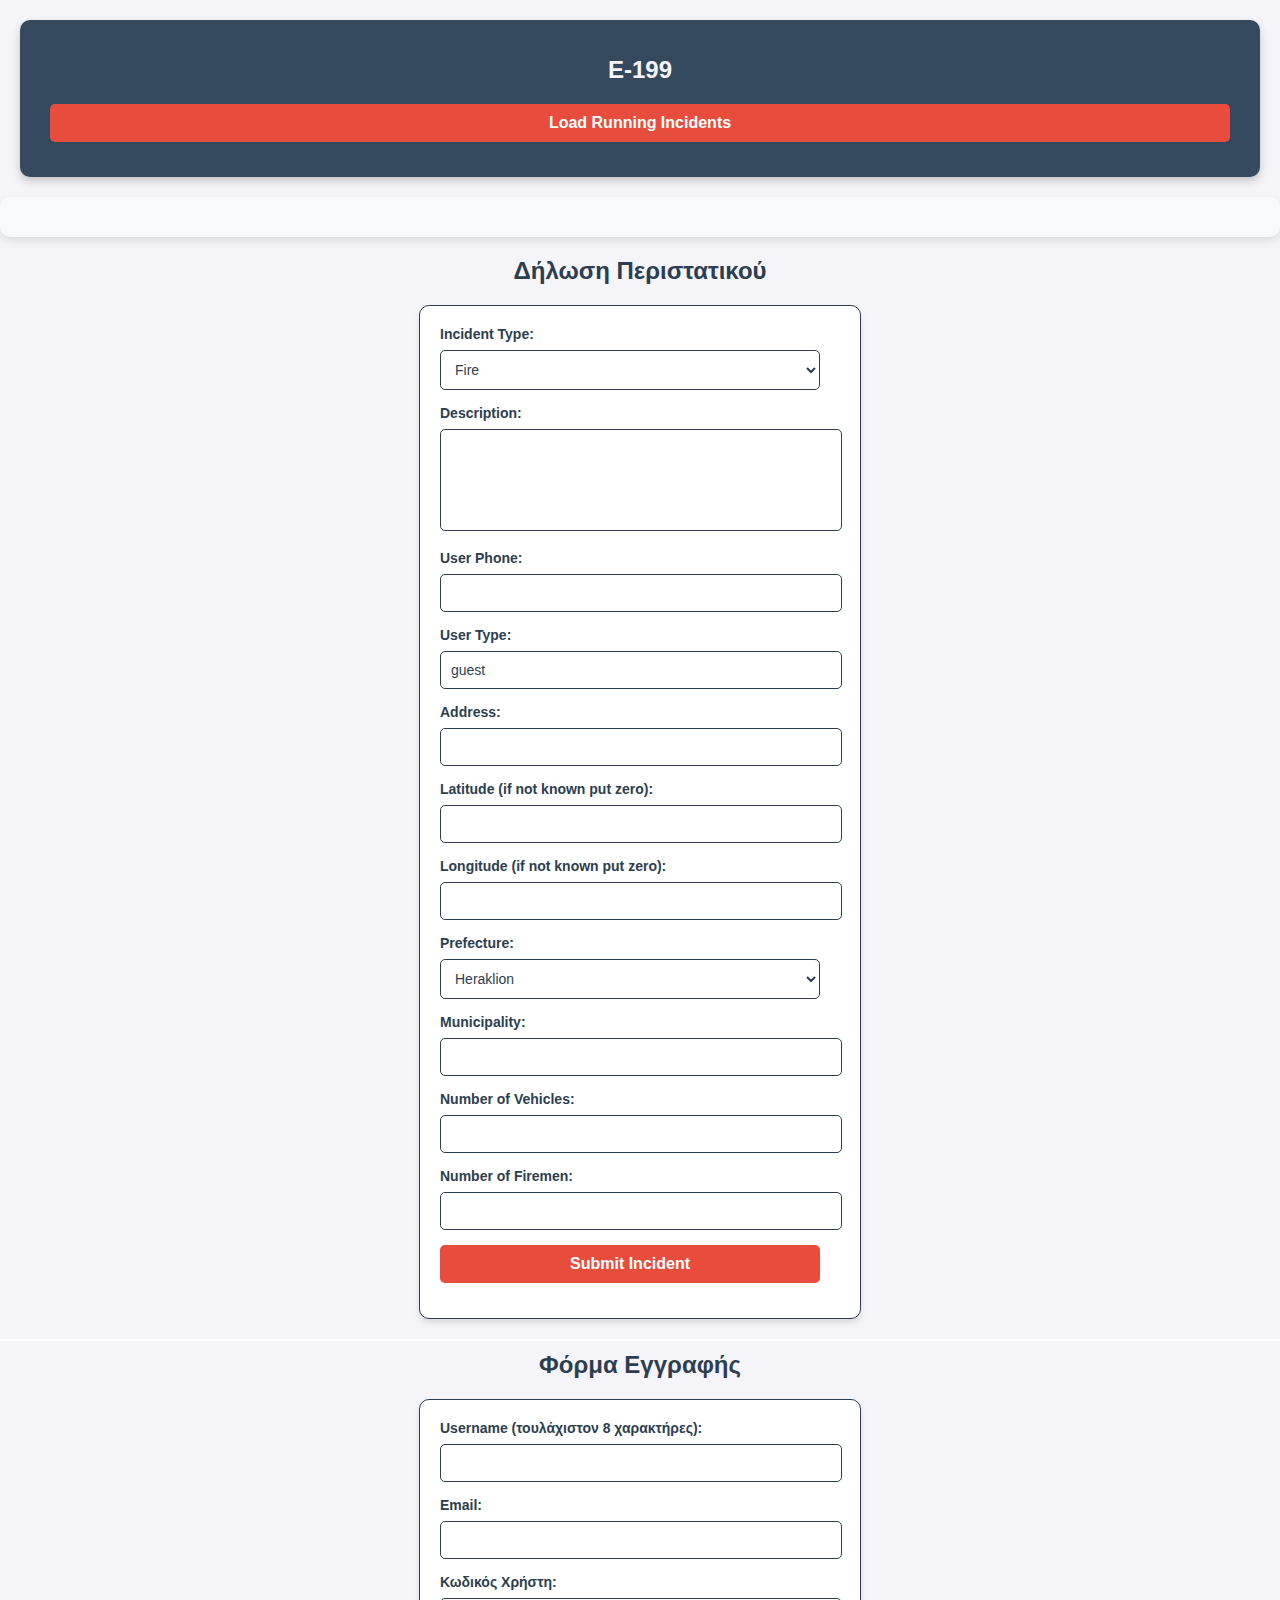
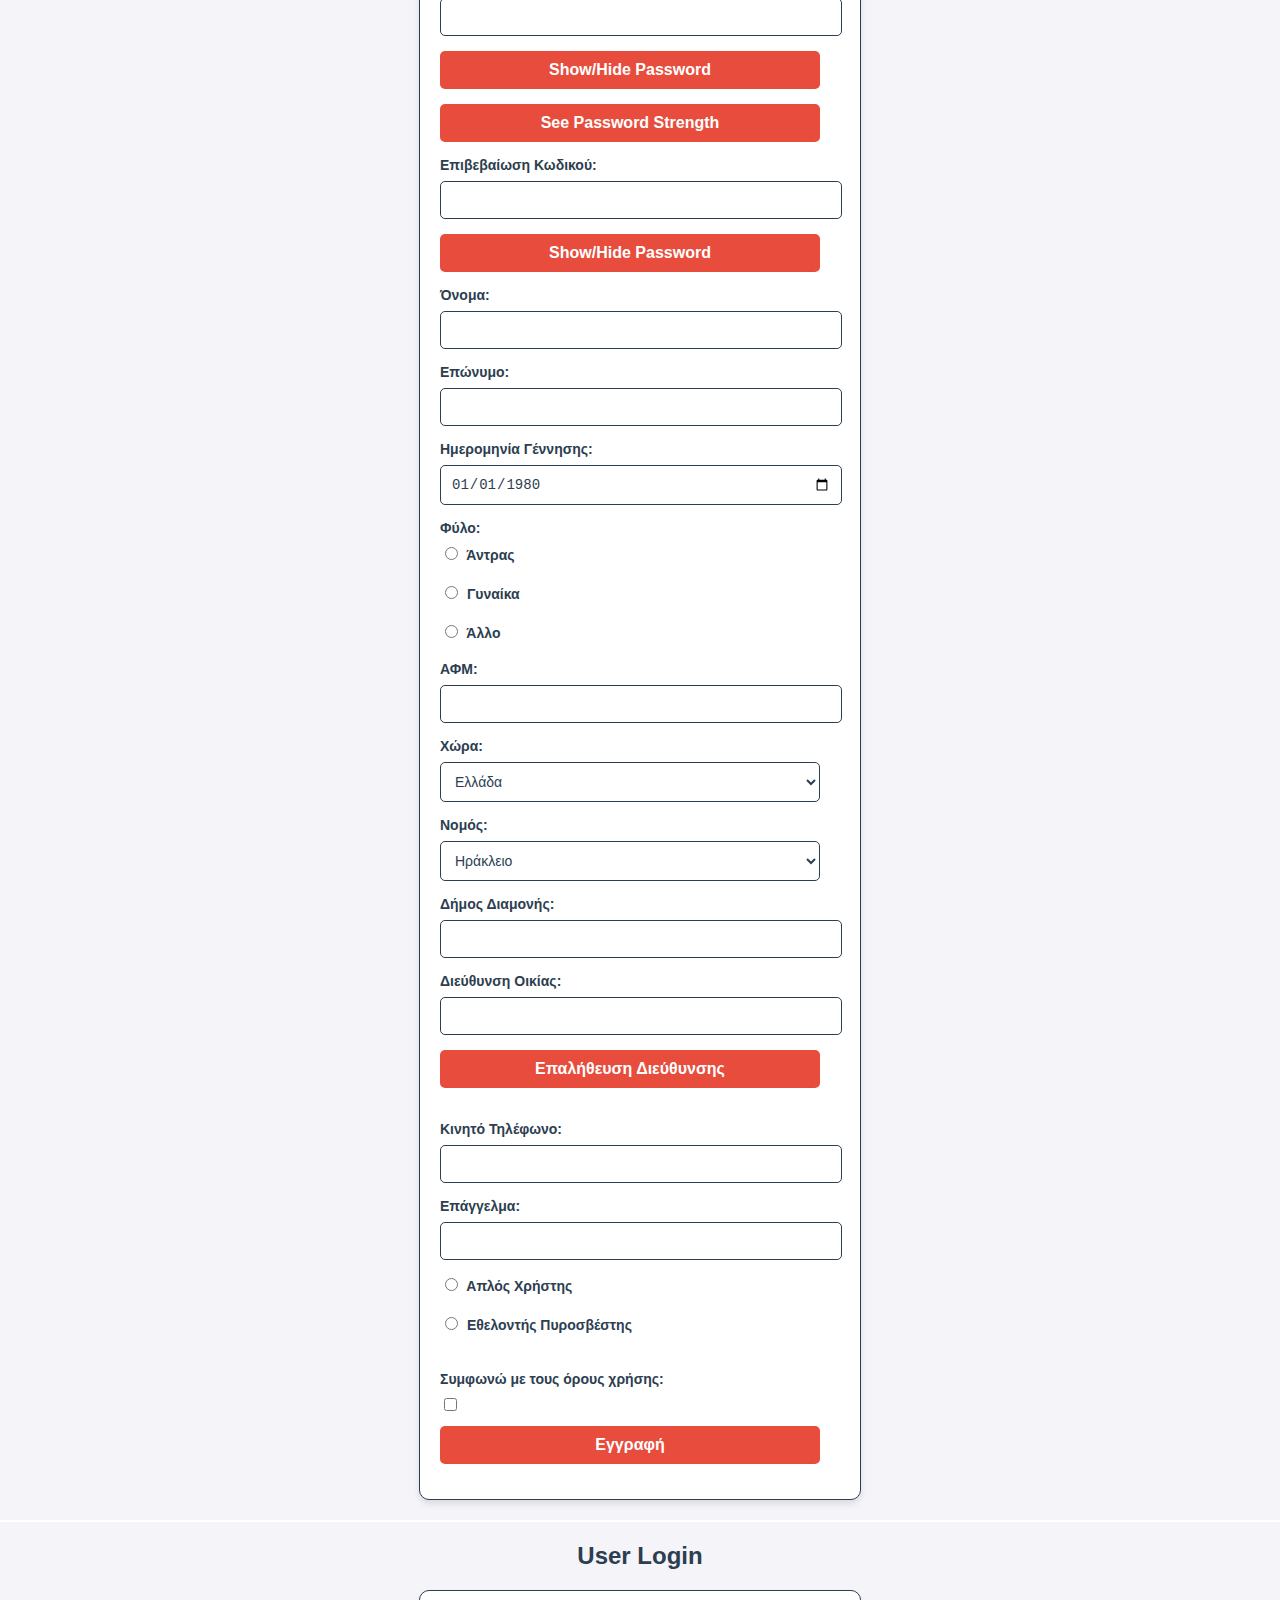
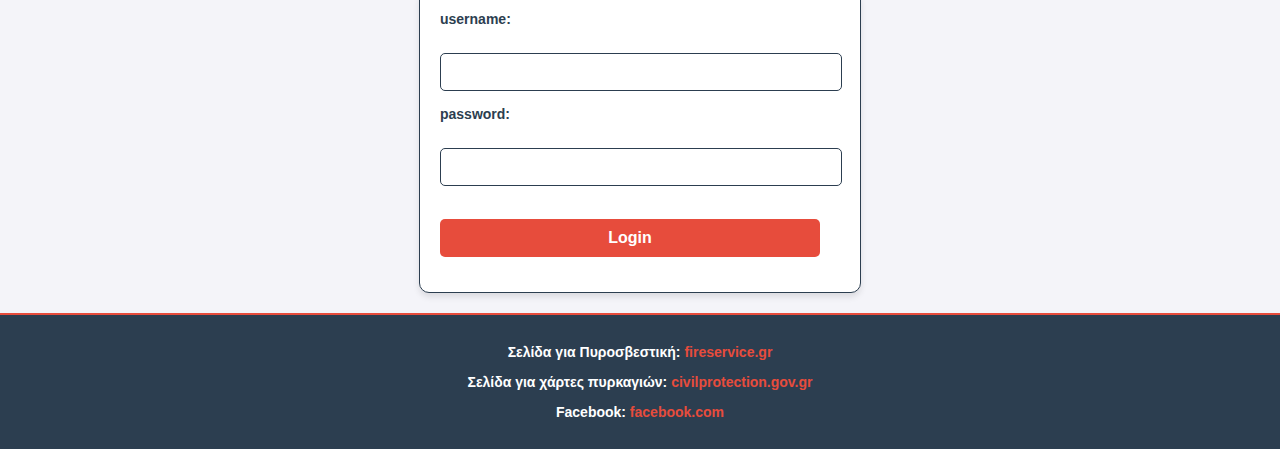
<file: ServletWithDatabaseConnection2024_2025_Maven-1.0-SNAPSHOT/index.html>
<!DOCTYPE html>
<html lang="el">
<head>
    <meta charset="UTF-8">
    <meta name="viewport" content="width=device-width, initial-scale=1.0">
    <title>Εγγραφή Χρήστη</title>
    <link rel="stylesheet" href="css/index.css">
</head>
<body>
    <div class="dashboard-container">
        <h1>E-199</h1>
        <div class="button-container">
            <button onclick="loadIncidentsGuest()">Load Running Incidents</button>
        </div>
    </div>
    
    <div class="content-container">
        <div id="guestContent"></div>
   </div>
    
    <h2> Δήλωση Περιστατικού </h2>
    <form id="incidentForm" name="incidentForm" onsubmit="submitIncident(); return false;">
        <label for="incident_type">Incident Type:</label>
        <select id="incident_type" name="incident_type" >
            <option value="fire">Fire</option>
            <option value="accident">Accident</option>
        </select><br>

        <label for="description">Description:</label>
        <textarea id="description" name="description" required></textarea><br>

        <label for="user_phone">User Phone:</label>
        <input id="user_phone" type="text" name="user_phone" pattern="\d{10,14}" required><br>

        <label for="user_type">User Type:</label>
        <input type="text" id="user_type" name="user_type" value="guest" readonly><br>

        <label for="new_address">Address:</label>
        <input id="new_address" type="text" name="new_address" required><br>

        <label for="lat">Latitude (if not known put zero):</label>
        <input id="lat" type="text" name="lat" required><br>

        <label for="lon">Longitude (if not known put zero):</label>
        <input id="lon" type="text" name="lon" required><br>

        <label for="new_prefecture">Prefecture:</label>
        <select id="new_prefecture" name="new_prefecture">
            <option value="heraklion">Heraklion</option>
            <option value="chania">Chania</option>
            <option value="rethymno">Rethymno</option>
            <option value="lasithi">Lasithi</option>
        </select><br>

        <label for="new_municipality">Municipality:</label>
        <input id="new_municipality" type="text" name="new_municipality" required><br>

        <label for="vehicles">Number of Vehicles:</label>
        <input id="vehicles" type="number" name="vehicles" required><br>

        <label for="firemen">Number of Firemen:</label>
        <input id="firemen" type="number" name="firemen" required><br>

        <button type="submit" class="button">Submit Incident</button>
    </form>
    <hr>
    <div id="response"></div>

    <h2>Φόρμα Εγγραφής</h2>
    <form id="registerForm" name="registerForm" onsubmit="handleFormSubmission(); return false;" novalidate>
        <label for="username">Username (τουλάχιστον 8 χαρακτήρες):</label>
        <input type="text" id="username" name="username" pattern="[A-Za-z][A-Za-z0-9_]{7,}" required><br>

        <label for="email">Email:</label>
        <input type="email" id="email" name="email" required><br>

        <!--PASSWORD VISIBILITY AND STRENGTH-->
        <label for="password">Κωδικός Χρήστη:</label>
        <input type="password" id="password" name="password" pattern="(?=.*\d)(?=.*[A-Z])(?=.*[@$!%*?&])[A-Za-z\d@$!%*?&]{8,18}" required>
        <button type="button" onclick="togglePasswordVisibility()">Show/Hide Password</button>
        <button type="button" onclick="checkPasswordStrength()">See Password Strength</button><br>
        

        <label for="confirm-password">Επιβεβαίωση Κωδικού:</label>
        <input type="password" id="confirm-password" name="confirm_password" required>
        <button type="button" onclick="togglePasswordVisibility()">Show/Hide Password</button><br>
        
        <div id="password-strength"></div>
        <div id="password-error"></div>
        

        <label for="firstname">Όνομα:</label>
        <input type="text" id="firstname" name="firstname" minlength="3" maxlength="30" required><br>

        <label for="lastname">Επώνυμο:</label>
        <input type="text" id="lastname" name="lastname" minlength="3" maxlength="30" required><br>

        <label for="birthdate">Ημερομηνία Γέννησης:</label>
        <input type="date" id="birthdate" name="birthdate" min="1920-01-01" max="2011-12-31" value="1980-01-01" required><br>

        <label>Φύλο:</label>
        <label for="male">
            <input type="radio" id="male" name="gender" value="male" title="Select if you are male" required> Άντρας
        </label>
        <label for="female">
            <input type="radio" id="female" name="gender" value="female" title="Select if you are female"> Γυναίκα
        </label>
        <label for="other">
            <input type="radio" id="other" name="gender" value="other" title="Select if you prefer other"> Άλλο
        </label>
        
        <label for="afm">ΑΦΜ:</label>
        <input type="text" id="afm" name="afm" pattern="\d{10}" required><br>

        <label for="country">Χώρα:</label>
        <select id="country" name="country">
            <option value="greece" selected>Ελλάδα</option>
            <option value="usa">Ηνωμένες Πολιτείες</option>
            <option value="uk">Ηνωμένο Βασίλειο</option>
            <option value="germany">Γερμανία</option>
            <option value="france">Γαλλία</option>
        </select><br>

        <label for="prefecture">Νομός:</label>
        <select id="prefecture" name="prefecture">
            <option value="heraklion">Ηράκλειο</option>
            <option value="chania">Χανιά</option>
            <option value="rethymno">Ρέθυμνο</option>
            <option value="lasithi">Λασίθι</option>
        </select><br>

        <label for="municipality">Δήμος Διαμονής:</label>
        <input type="text" id="municipality" name="municipality" minlength="3" maxlength="30" required><br>

        <label for="address">Διεύθυνση Οικίας:</label>
        <input type="text" id="address" name="address" minlength="10" maxlength="150" required><br>
        <!--ADDRESS VERIFICATION-->
        <button type="button" onclick="verifyAddress()">Επαλήθευση Διεύθυνσης</button>
        <div id="address-error"></div><br>

        <!-- OSM -->
        <div id="Map" style="height:300px; width:380px; display:none;"></div>
        <script src="https://www.openlayers.org/api/OpenLayers.js"></script>

        <label for="telephone">Κινητό Τηλέφωνο:</label>
        <input type="text" id="telephone" name="telephone" pattern="\d{10,14}" required><br>

        <label for="job">Επάγγελμα:</label>
        <input type="text" id="job" name="job" minlength="3" maxlength="30" required><br>

        <!-- Radio Button for Simple User -->
        <label for="simple_user">
            <input type="radio" id="simple_user" name="type" value="simple_user" required onclick="toggleVolunteerFields(false)"> Απλός Χρήστης
        </label>

        <!-- Radio Button for Volunteer Firefighter -->
        <label for="volunteer_firefighter">
            <input type="radio" id="volunteer_firefighter" name="type" value="volunteer_firefighter" required onclick="toggleVolunteerFields(true)"> Εθελοντής Πυροσβέστης
        </label>
        <br>

        <!-- Volunteer-Specific Fields -->
        <div id="volunteer-fields" style="display: none;">
            <label for="volunteer_type">Κατηγορία:</label>
            <select id="volunteer_type" name="volunteer_type">
                <option value="simple">Μάχιμοι Εθελοντές πυροσβέστες</option>
                <option value="driver">Οδηγοί-Χειριστές Πυροσβεστικών οχημάτων</option>
            </select><br>

            <label for="height">Ύψος (cm):</label>
            <input type="number" id="height" name="height" min="145" max="220" required><br>

            <label for="weight">Βάρος (kg):</label>
            <input type="number" id="weight" name="weight" min="40" max="160" required><br>
        </div>



        <label id="terms-label" for="terms">Συμφωνώ με τους όρους χρήσης:</label>
        <input type="checkbox" id="terms" name="terms" required><br>

        <button type="submit">Εγγραφή</button>
    </form>
    
    <hr>
    
    <h2>User Login</h2>
        <form id="loginForm" name="loginForm" onsubmit='loginPOST();return false;'>
            <label for="username">username:</label><br>
            <input type="text"  id="username_log" name="username" required><br>
            <label for="password">password:</label><br>
            <input type="password"  name="password" id="password_log" required><br><br>
            
            <button type="submit">Login</button>
        </form>

    <div id="json-output"></div>
    <script src="https://openlayers.org/api/OpenLayers.js"></script>
    <script src="js/script.js" defer></script>

    
    <footer class="footer-simple">
        <p><strong>Σελίδα για Πυροσβεστική:</strong> <a href="https://www.fireservice.gr/" target="_blank">fireservice.gr</a></p>
        <p><strong>Σελίδα για χάρτες πυρκαγιών:</strong> <a href="https://civilprotection.gov.gr/arxeio-imerision-xartwn" target="_blank">civilprotection.gov.gr</a></p>
        <p><strong>Facebook:</strong><a href="https://www.facebook.com/fireservice.gr/?locale=el_GR" target="_blank"> facebook.com</a> </p>
    </footer>
    
</body>

</html>
</file>
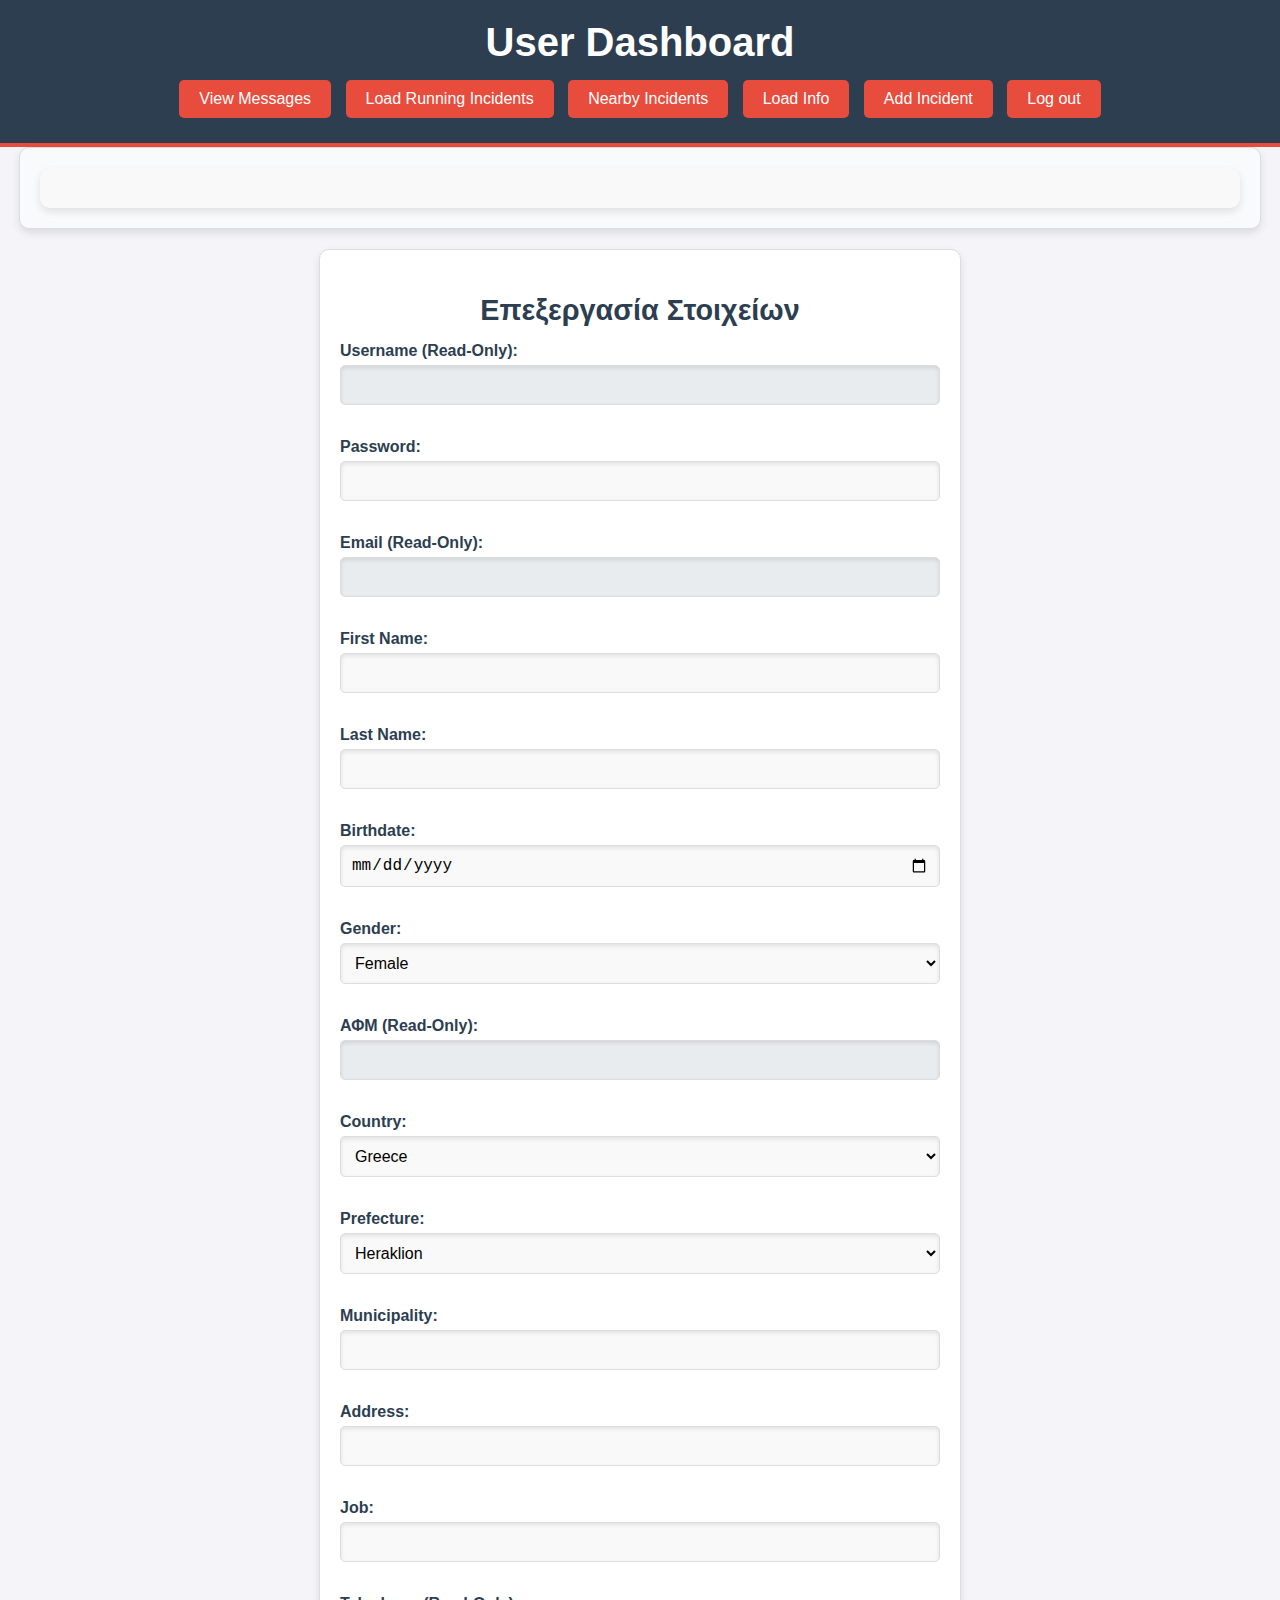
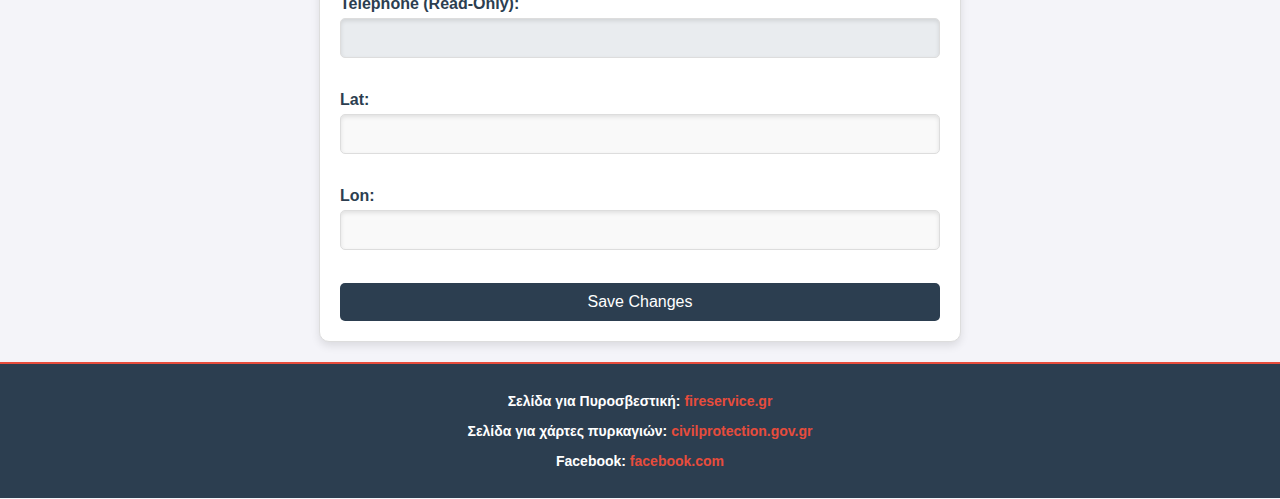
<file: ServletWithDatabaseConnection2024_2025_Maven-1.0-SNAPSHOT/user.html>
<!DOCTYPE html>
<html lang="el">
<head>
    <meta charset="UTF-8">
    <meta name="viewport" content="width=device-width, initial-scale=1.0">
    <title>User page</title>
    <link rel="stylesheet" href="css/admin.css">
    <script src="https://code.jquery.com/jquery-3.6.0.min.js"></script>
    <script src="https://www.openlayers.org/api/OpenLayers.js"></script>
    <script src="js/script.js" defer></script>
</head>
<body>
    <div class="dashboard-container">
        <h1>User Dashboard</h1>
        <div class="button-container">
            <button onclick="viewUserMessages()">View Messages</button>
            <button onclick="loadIncidentsUser()">Load Running Incidents</button>
            <button onclick="showNearbyIncidents()">Nearby Incidents</button>
            <button onclick="loadUser()">Load Info</button>
            <button onclick="showAddIncidentForm()">Add Incident</button>
            <button onclick="logout()">Log out</button>
        </div>
    </div>
    
    <div id="incidentFormContainer" style="display: none;">
        <h2>Add New Incident</h2>
        <form id="incidentForm" name="incidentForm" onsubmit="submitIncident(); return false;">
            <label for="incident_type">Incident Type:</label>
            <select id="incident_type" name="incident_type">
                <option value="fire">Fire</option>
                <option value="accident">Accident</option>
            </select><br>

            <label for="description">Description:</label>
            <textarea id="description" name="description" required></textarea><br>

            <label for="user_phone">User Phone:</label>
            <input id="user_phone" type="text" name="user_phone" pattern="\d{10,14}" required><br>

            <label for="user_type">User Type:</label>
            <input type="text" id="user_type" name="user_type" value="user" readonly><br>

            <label for="new_address">Address:</label>
            <input id="new_address" type="text" name="new_address" required><br>

            <label for="lat">Latitude (if not known put zero):</label>
            <input id="lat" type="text" name="lat" required><br>

            <label for="lon">Longitude (if not known put zero):</label>
            <input id="lon" type="text" name="lon" required><br>

            <label for="new_prefecture">Prefecture:</label>
            <select id="new_prefecture" name="new_prefecture">
                <option value="heraklion">Heraklion</option>
                <option value="chania">Chania</option>
                <option value="rethymno">Rethymno</option>
                <option value="lasithi">Lasithi</option>
            </select><br>

            <label for="new_municipality">Municipality:</label>
            <input id="new_municipality" type="text" name="new_municipality" required><br>

            <label for="vehicles">Number of Vehicles:</label>
            <input id="vehicles" type="number" name="vehicles" required><br>

            <label for="firemen">Number of Firemen:</label>
            <input id="firemen" type="number" name="firemen" required><br>

            <button type="submit" class="button">Submit Incident</button>
        </form>
    </div>

    
   <div class="content-container">
        <div id="nearbyIncidentContent">
            <div id="Map" style="height: 300px; width: 380px; display: none;"></div>
        </div>
        <div id="userContent"></div>
        <p id="placeholder" style="display: none;">Messages will appear here.</p>
   </div> 
    
   <div id="userMessageFormContainer" style="display: none;">
        <h3>Send a Message for Selected Incident</h3>
        <form id="userMessageForm" onsubmit="sendUserMessage(); return false;">
            <label for="message_incident_id">Incident ID:</label>
            <input type="text" id="message_incident_id" name="message_incident_id" readonly><br>

            <label for="user_message">Message:</label><br>
            <textarea id="user_message" name="user_message" rows="4" cols="50" required></textarea><br>

            <label for="recipient">Recipient:</label><br>
            <select id="recipient" name="recipient" >
                <option value="public">Public</option>
                <option value="admin">Admin</option>
            </select><br><br>

            <button type="submit">Send Message</button>
        </form>
    </div> 
    
    <!-- User Info Form -->
    <div class="form-container">
        <h2>Επεξεργασία Στοιχείων</h2>
        <form id="userForm" onsubmit="updateUserInfo(); return false;">
            <label for="username">Username (Read-Only):</label>
            <input type="text" id="username" name="username" readonly><br>

            <label for="password">Password:</label>
            <input type="password" id="password" name="password"><br>

            <label for="email">Email (Read-Only):</label>
            <input type="email" id="email" name="email" readonly><br>

            <label for="firstname">First Name:</label>
            <input type="text" id="firstname" name="firstname"><br>

            <label for="lastname">Last Name:</label>
            <input type="text" id="lastname" name="lastname"><br>

            <label for="birthdate">Birthdate:</label>
            <input type="date" id="birthdate" name="birthdate"><br>

            <label for="gender">Gender:</label>
            <select id="gender" name="gender">
                <option value="female">Female</option>
                <option value="male">Male</option>
                <option value="other">Other</option>
            </select><br>


            <label for="afm">ΑΦΜ (Read-Only):</label>
            <input type="text" id="afm" name="afm" readonly><br>

            <label for="country">Country:</label>
            <select id="country" name="country">
                <option value="greece">Greece</option>
                <option value="usa">USA</option>
                <option value="uk">UK</option>
                <option value="germany">Germany</option>
                <option value="france">France</option>
            </select><br>

            <label for="prefecture">Prefecture:</label>
            <select id="prefecture" name="prefecture">
                <option value="heraklion">Heraklion</option>
                <option value="chania">Chania</option>
                <option value="rethymno">Rethymno</option>
                <option value="lasithi">Lasithi</option>
            </select><br>

            <label for="municipality">Municipality:</label>
            <input type="text" id="municipality" name="municipality"><br>

            <label for="address">Address:</label>
            <input type="text" id="address" name="address"><br>

            <label for="job">Job:</label>
            <input type="text" id="job" name="job"><br>

            <label for="telephone">Telephone (Read-Only):</label>
            <input type="text" id="telephone" name="telephone" readonly><br>

            <label for="user_lat">Lat:</label>
            <input type="text" id="user_lat" name="lat"><br>

            <label for="user_lon">Lon:</label>
            <input type="text" id="user_lon" name="lon"><br>

            <button type="submit">Save Changes</button>
        </form>
    </div>
    
    <footer class="footer-simple">
        <p><strong>Σελίδα για Πυροσβεστική:</strong> <a href="https://www.fireservice.gr/" target="_blank">fireservice.gr</a></p>
        <p><strong>Σελίδα για χάρτες πυρκαγιών:</strong> <a href="https://civilprotection.gov.gr/arxeio-imerision-xartwn" target="_blank">civilprotection.gov.gr</a></p>
        <p><strong>Facebook:</strong><a href="https://www.facebook.com/fireservice.gr/?locale=el_GR" target="_blank"> facebook.com</a> </p>
    </footer>
    
   
</body>
</html>
</file>
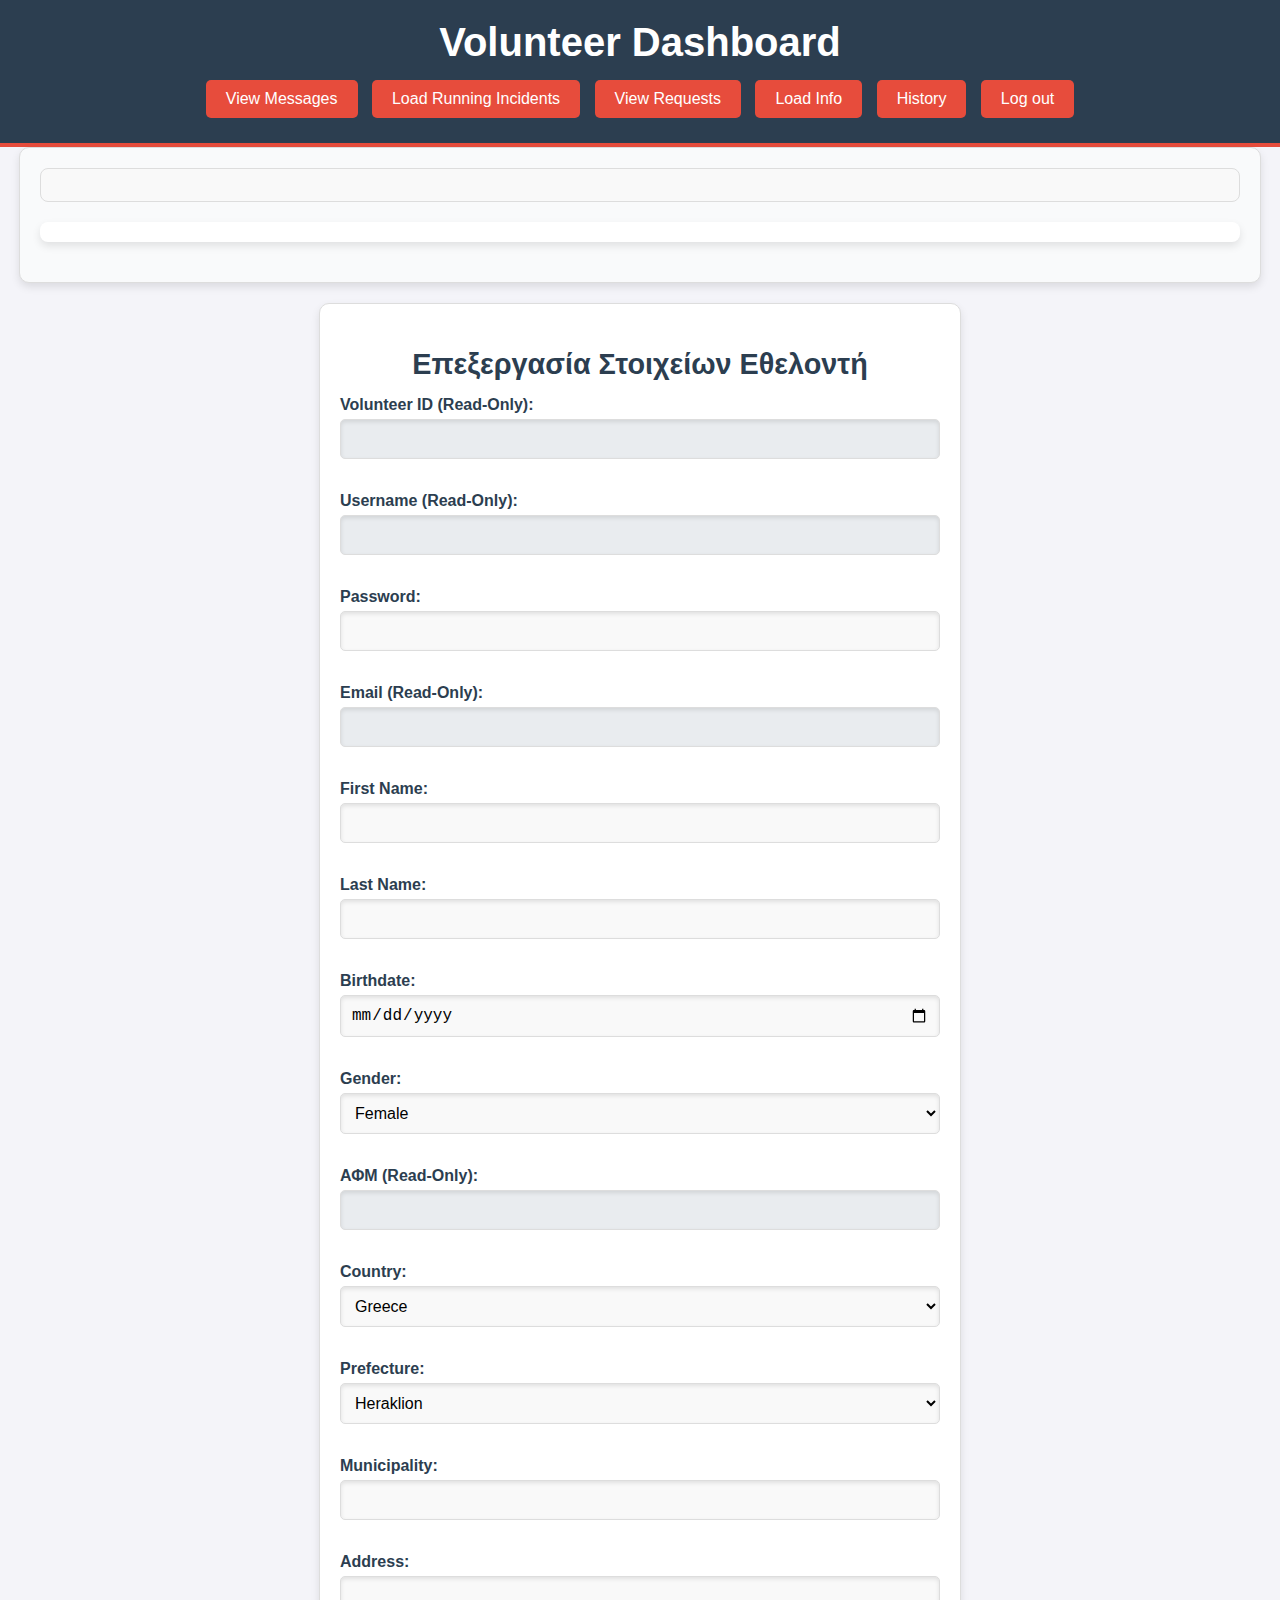
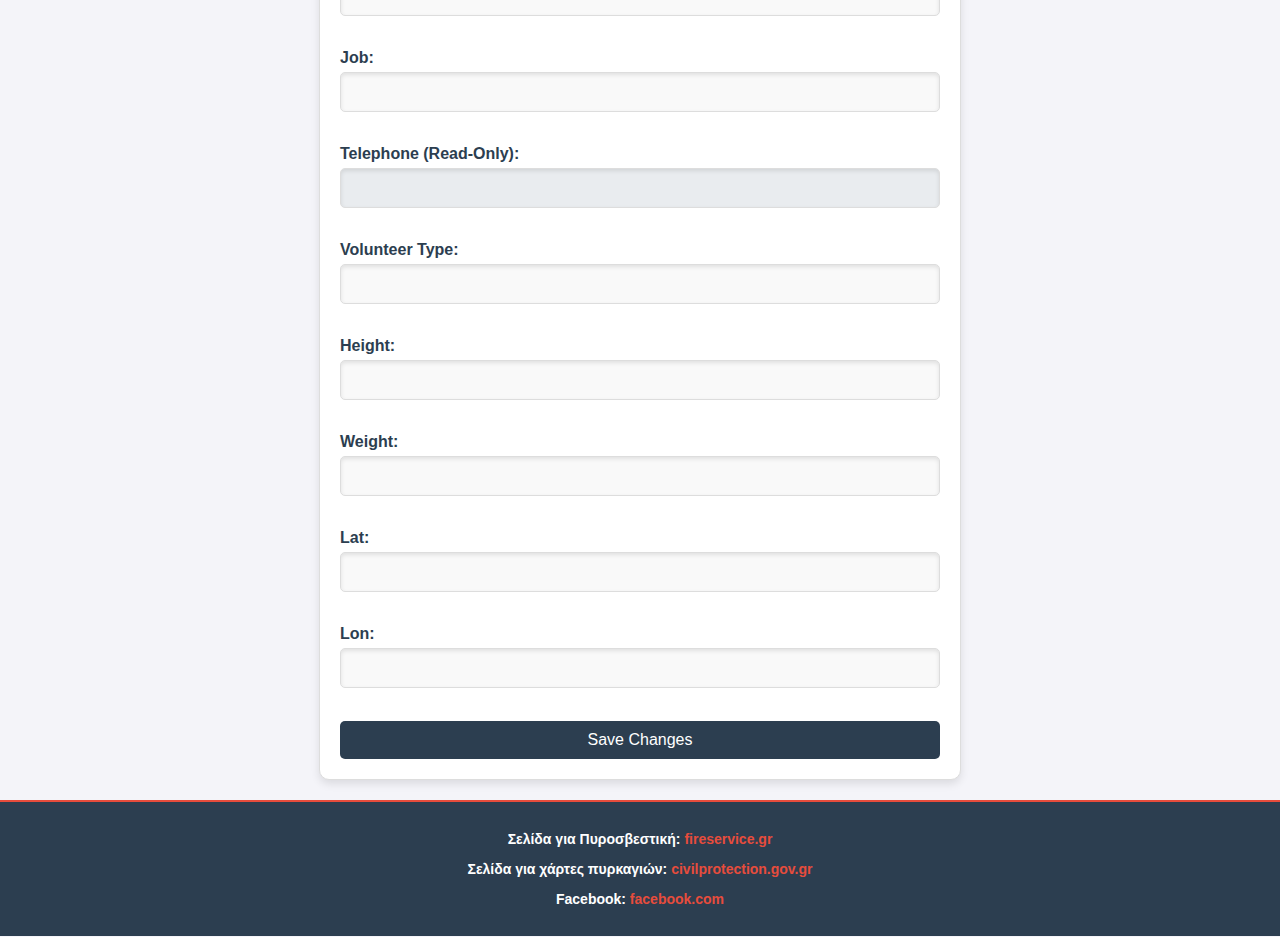
<file: ServletWithDatabaseConnection2024_2025_Maven-1.0-SNAPSHOT/volunteer.html>
<!DOCTYPE html>
<html lang="el">
<head>
    <meta charset="UTF-8">
    <meta name="viewport" content="width=device-width, initial-scale=1.0">
    <title>Volunteer page</title>
    <link rel="stylesheet" href="css/admin.css">
    <script src="https://code.jquery.com/jquery-3.6.0.min.js"></script>
    <script src="https://www.openlayers.org/api/OpenLayers.js"></script>
    <script src="js/script.js" defer></script>
</head>
<body>
    <div class="dashboard-container">
        <h1>Volunteer Dashboard</h1>
        <div class="button-container">
            <button onclick="loadVolunteerMessages()">View Messages</button>
            <button onclick="loadIncidentsVolunteer()">Load Running Incidents</button>
            <button onclick="loadActiveIncidents()">View Requests</button>
            <button onclick="loadVolunteer()">Load Info</button>
            <button onclick="loadVolunteerHistory()">History</button>
            <button onclick="logout()">Log out</button>
        </div>
    </div>

    
  
    <div class="content-container">
        <div id="volunteerMessages">
            <!-- Messages will be dynamically loaded here -->
        </div>
        <div id="incidentList"></div>
        <div id="volunteerContent" class="table-container"></div>
   </div> 
    <div id="volunteerMessageFormContainer" style="display: none;">
        <h3>Send a Message for Selected Incident</h3>
        <form id="volunteerMessageForm" onsubmit="sendVolunteerMessage(); return false;">
            <label for="volunteer_message_incident_id">Incident ID:</label>
            <input type="text" id="volunteer_message_incident_id" name="volunteer_message_incident_id" readonly><br>

            <label for="volunteer_message">Message:</label><br>
            <textarea id="volunteer_message" name="volunteer_message" rows="4" cols="50" required></textarea><br>

            <label for="recipient">Recipient:</label><br>
            <select id="recipient" name="recipient" onchange="toggleVolunteerField()">
                <option value="public">Public</option>
                <option value="admin">Admin</option>
                <option value="volunteer">Volunteer</option>
            </select><br><br>

            <!-- Hidden field for volunteer username -->
            <div id="volunteerUsernameField" style="display: none;">
                <label for="volunteer_username">Volunteer Username:</label><br>
                <input type="text" id="volunteer_username" name="volunteer_username" placeholder="Enter Volunteer Username"><br>
            </div>

            <button type="submit">Send Message</button>
        </form>
    </div>


        <!-- Volunteer Info Form -->
        <div class="form-container">
            <h2>Επεξεργασία Στοιχείων Εθελοντή</h2>
            <form id="volunteerForm" onsubmit="updateVolunteerInfo(); return false;">
                <label for="volunteer_id">Volunteer ID (Read-Only):</label>
                <input type="text" id="volunteer_id" name="volunteer_id" readonly><br>

                <label for="username">Username (Read-Only):</label>
                <input type="text" id="username" name="username" readonly><br>

                <label for="password">Password:</label>
                <input type="password" id="password" name="password"><br>

                <label for="email">Email (Read-Only):</label>
                <input type="email" id="email" name="email" readonly><br>

                <label for="firstname">First Name:</label>
                <input type="text" id="firstname" name="firstname"><br>

                <label for="lastname">Last Name:</label>
                <input type="text" id="lastname" name="lastname"><br>

                <label for="birthdate">Birthdate:</label>
                <input type="date" id="birthdate" name="birthdate"><br>

                <label for="gender">Gender:</label>
                <select id="gender" name="gender">
                    <option value="female">Female</option>
                    <option value="male">Male</option>
                    <option value="other">Other</option>
                </select><br>

                <label for="afm">ΑΦΜ (Read-Only):</label>
                <input type="text" id="afm" name="afm" readonly><br>

                <label for="country">Country:</label>
                <select id="country" name="country">
                    <option value="greece">Greece</option>
                    <option value="usa">USA</option>
                    <option value="uk">UK</option>
                    <option value="germany">Germany</option>
                    <option value="france">France</option>
                </select><br>

                <label for="prefecture">Prefecture:</label>
                <select id="prefecture" name="prefecture">
                    <option value="heraklion">Heraklion</option>
                    <option value="chania">Chania</option>
                    <option value="rethymno">Rethymno</option>
                    <option value="lasithi">Lasithi</option>
                </select><br>

                <label for="municipality">Municipality:</label>
                <input type="text" id="municipality" name="municipality"><br>

                <label for="address">Address:</label>
                <input type="text" id="address" name="address"><br>

                <label for="job">Job:</label>
                <input type="text" id="job" name="job"><br>

                <label for="telephone">Telephone (Read-Only):</label>
                <input type="text" id="telephone" name="telephone" readonly><br>

                <label for="volunteer_type">Volunteer Type:</label>
                <input type="text" id="volunteer_type" name="volunteer_type"><br>

                <label for="height">Height:</label>
                <input type="number" id="height" name="height" step="0.01"><br>

                <label for="weight">Weight:</label>
                <input type="number" id="weight" name="weight" step="0.01"><br>

                <label for="volunteer_lat">Lat:</label>
                <input type="text" id="volunteer_lat" name="lat"><br>

                <label for="volunteer_lon">Lon:</label>
                <input type="text" id="volunteer_lon" name="lon"><br>

                <button type="submit">Save Changes</button>
            </form>
     </div>
    <footer class="footer-simple">
        <p><strong>Σελίδα για Πυροσβεστική:</strong> <a href="https://www.fireservice.gr/" target="_blank">fireservice.gr</a></p>
        <p><strong>Σελίδα για χάρτες πυρκαγιών:</strong> <a href="https://civilprotection.gov.gr/arxeio-imerision-xartwn" target="_blank">civilprotection.gov.gr</a></p>
        <p><strong>Facebook:</strong><a href="https://www.facebook.com/fireservice.gr/?locale=el_GR" target="_blank"> facebook.com</a> </p>
    </footer>          
 
</body>
</html>
</file>
<file: ServletWithDatabaseConnection2024_2025_Maven-1.0-SNAPSHOT/css/admin.css>
/* General Page Styles */
body {
    font-family: Arial, sans-serif;
    margin: 0;
    padding: 0;
    background-color: #f4f4f9;
    color: #333;
}

/* Dashboard Container */
.dashboard-container {
    text-align: center;
    padding: 20px;
    background-color: #2c3e50;
    color: #fff;
    border-bottom: 4px solid #e74c3c;
}

.dashboard-container h1 {
    font-size: 2.5rem;
    margin: 0;
}

.button-container {
    margin-top: 10px;
}

.button-container button {
    padding: 10px 20px;
    font-size: 1rem;
    margin: 5px;
    color: #fff;
    background-color: #e74c3c;
    border: none;
    border-radius: 5px;
    cursor: pointer;
    transition: background-color 0.3s;
}

.button-container button:hover {
    background-color: #c0392b;
}

/* Content Container */
.content-container {
    padding: 20px;
    margin: 20px auto;
    max-width: 80%;
    background-color: #fff;
    border: 1px solid #ddd;
    border-radius: 10px;
    box-shadow: 0 4px 8px rgba(0, 0, 0, 0.1);
}

/* Incident Content Box */
#incidentContent {
    max-height: 400px; /* Set a maximum height for the box */
    overflow-y: auto; /* Add a vertical scrollbar if content exceeds the height */
    overflow-x: hidden; /* Prevent horizontal scrolling */
    padding: 10px;
    border: 1px solid #ddd;
    border-radius: 10px;
    background-color: #fff;
    box-shadow: 0 2px 4px rgba(0, 0, 0, 0.1);
    margin: 20px 0;
}

/* Form Container */
.form-container {
    padding: 20px;
    margin: 20px auto;
    max-width: 600px;
    background-color: #fff;
    border: 1px solid #ddd;
    border-radius: 10px;
    box-shadow: 0 4px 8px rgba(0, 0, 0, 0.1);
}

.form-container h2 {
    font-size: 1.8rem;
    margin-bottom: 15px;
    text-align: center;
    color: #2c3e50;
}

/* Form Styles */
form {
    display: flex;
    flex-direction: column;
}

form label {
    margin-bottom: 5px;
    font-weight: bold;
    color: #2c3e50;
}

form input, form textarea, form select {
    margin-bottom: 15px;
    padding: 10px;
    font-size: 1rem;
    border: 1px solid #ddd;
    border-radius: 5px;
    background-color: #f9f9f9;
    box-shadow: inset 0 2px 4px rgba(0, 0, 0, 0.1);
}

form input[readonly], form textarea[readonly] {
    background-color: #e9ecef;
    color: #6c757d;
}

form button {
    padding: 10px;
    font-size: 1rem;
    color: #fff;
    background-color: #2c3e50;
    border: none;
    border-radius: 5px;
    cursor: pointer;
    transition: background-color 0.3s;
}

form button:hover {
    background-color: #34495e;
}
/* Styling for Select Button */
button.select-button {
    background-color: #e74c3c;
    color: #fff; /* White text */
    border: none;
    border-radius: 5px;
    padding: 8px 12px;
    font-size: 0.9rem;
    cursor: pointer;
    transition: background-color 0.3s, transform 0.2s;
}

button.select-button:hover {
    background-color: #2980b9; /* Darker blue on hover */
    transform: scale(1.05); /* Slight zoom effect */
}

button.select-button:active {
    background-color: #1f5f8d; /* Even darker blue on click */
    transform: scale(0.95); /* Slight shrink effect */
}

.message-item {
    border: 1px solid #ccc;
    padding: 10px;
    margin-bottom: 10px;
    border-radius: 5px;
    background-color: #f9f9f9;
}
/* Statistics Container */
#statistics-container {
    background-color: #f9f9f9;
    border-radius: 10px;
    padding: 20px;
    box-shadow: 0 4px 8px rgba(0, 0, 0, 0.1);
    margin: 20px auto;
    max-width: 900px;
    text-align: center;
}

/* Heading */
#statistics-container h2 {
    color: #333;
    font-family: 'Arial', sans-serif;
    margin-bottom: 20px;
}

/* Chart Containers */
#statistics-container > div {
    margin-bottom: 20px;
    width: 90%;
    height: 300px;
    display: inline-block;
}

.incident-cards {
    display: flex;
    flex-wrap: wrap;
    gap: 20px;
    justify-content: center;
    margin-top: 20px;
}

.incident-card {
    background-color: #f9f9f9;
    border: 1px solid #ddd;
    border-radius: 8px;
    box-shadow: 0 4px 6px rgba(0, 0, 0, 0.1);
    padding: 20px;
    width: 300px;
    transition: transform 0.2s ease, box-shadow 0.2s ease;
}

.incident-card:hover {
    transform: scale(1.05);
    box-shadow: 0 6px 8px rgba(0, 0, 0, 0.15);
}

.incident-card h3 {
    font-size: 1.5rem;
    margin-bottom: 10px;
    color: #333;
}

.incident-card p {
    margin: 5px 0;
    font-size: 1rem;
    color: #555;
}

.accept-btn {
    background-color: #007bff;
    color: white;
    border: none;
    border-radius: 5px;
    padding: 10px 15px;
    cursor: pointer;
    font-size: 1rem;
    width: 100%;
    margin-top: 10px;
    transition: background-color 0.2s ease;
}

.accept-btn:hover {
    background-color: #0056b3;
}

.no-incidents {
    text-align: center;
    font-size: 1.2rem;
    color: #999;
    margin-top: 20px;
}

/* Container Styling */
.content-container {
    max-width: 1200px;
    margin: 20px auto;
    padding: 20px;
    background-color: #f9fafb; /* Light gray background */
    border: 1px solid #ddd; /* Border for the container */
    border-radius: 10px; /* Rounded corners */
    box-shadow: 0 4px 8px rgba(0, 0, 0, 0.1); /* Subtle shadow */
}

/* Incident List Styling */
.incident-list {
    margin-bottom: 20px;
    padding: 15px;
    background-color: #fff; /* White background */
    border: 1px solid #e0e0e0; /* Light border */
    border-radius: 8px;
    box-shadow: 0 2px 4px rgba(0, 0, 0, 0.05); /* Light shadow */
}

/* Volunteer Content Styling */
.volunteer-content {
    padding: 15px;
    background-color: #fff; /* White background */
    border: 1px solid #e0e0e0; /* Light border */
    border-radius: 8px;
    box-shadow: 0 2px 4px rgba(0, 0, 0, 0.05); /* Light shadow */
}

/* Placeholder Styling */
.placeholder {
    text-align: center;
    font-size: 16px;
    color: #6b7280; /* Neutral gray */
    margin-top: 20px;
}

/* Headings Styling (Optional if you have headings) */
.content-container h1, .content-container h2, .content-container h3 {
    font-family: 'Arial', sans-serif;
    color: #1f2937; /* Dark gray for headings */
    margin-bottom: 15px;
}

/* General table styling */
.incident-table {
    width: 100%;
    border-collapse: collapse;
    margin: 20px 0;
    font-size: 16px;
    text-align: left;
    background-color: #f9fafb; /* Light background for the table */
    border-radius: 8px;
    overflow: hidden;
    box-shadow: 0 4px 8px rgba(0, 0, 0, 0.1); /* Subtle shadow */
}

/* Header styling */
.incident-table thead tr {
    background-color: #4a90e2; /* Blue header */
    color: #ffffff;
    text-align: left;
    font-weight: bold;
}

.incident-table th,
.incident-table td {
    padding: 12px 15px;
    border-bottom: 1px solid #ddd; /* Subtle border for rows */
}

/* Row hover effect */
.incident-table tbody tr:hover {
    background-color: #f1f5f9; /* Light gray on hover */
}

/* Button styling */
.select-button {
    background-color: #10b981; /* Green button */
    color: #ffffff;
    border: none;
    border-radius: 5px;
    padding: 8px 12px;
    cursor: pointer;
    font-size: 14px;
    transition: background-color 0.3s ease;
}

.select-button:hover {
    background-color: #059669; /* Darker green on hover */
}

/* Alternate row colors */
.incident-table tbody tr:nth-child(even) {
    background-color: #f9fafb; /* Slightly different background for even rows */
}

/* Ensure the container does not overflow */
.table-container {
    max-width: 100%; /* Set the max width to fit the container */
    overflow-x: auto; /* Enable horizontal scrolling */
    margin: 20px 0; /* Add spacing around the table */
    padding: 10px; /* Add padding inside the scroll area */
    background-color: #ffffff; /* Optional: Set a white background */
    border-radius: 8px; /* Optional: Rounded corners for aesthetics */
    box-shadow: 0 4px 8px rgba(0, 0, 0, 0.1); /* Optional: Subtle shadow for container */
}

/* Improve table layout within scrollable area */
.table-container table {
    min-width: 1000px; /* Set a minimum width for large tables */
    border-spacing: 0; /* Remove spacing between table cells */
}

/* Responsive container */
.content-container {
    max-width: 1200px;
    margin: 0 auto;
    padding: 20px;
}

/* Container for the message form */
#volunteerMessageFormContainer {
    max-width: 600px;
    margin: 20px auto;
    padding: 20px;
    background-color: #f9f9f9;
    border-radius: 10px;
    box-shadow: 0 4px 8px rgba(0, 0, 0, 0.1);
    font-family: Arial, sans-serif;
}

/* Header styling */
#volunteerMessageFormContainer h3 {
    text-align: center;
    margin-bottom: 20px;
    font-size: 1.5em;
    color: #333;
}

/* Form groups for spacing and layout */
#volunteerMessageForm label {
    display: block;
    font-weight: bold;
    margin-bottom: 5px;
    color: #555;
}

#volunteerMessageForm input,
#volunteerMessageForm textarea,
#volunteerMessageForm select {
    width: 100%;
    padding: 10px;
    font-size: 1em;
    border: 1px solid #ccc;
    border-radius: 5px;
    background-color: #fff;
    box-sizing: border-box;
    margin-bottom: 15px;
}

/* Focus state for inputs */
#volunteerMessageForm input:focus,
#volunteerMessageForm textarea:focus,
#volunteerMessageForm select:focus {
    border-color: #007bff;
    outline: none;
}

/* Button styling */
#volunteerMessageForm button {
    display: block;
    width: 100%;
    background-color: #007bff;
    color: #fff;
    border: none;
    padding: 10px 20px;
    font-size: 1em;
    border-radius: 5px;
    cursor: pointer;
    transition: background-color 0.3s ease;
}

#volunteerMessageForm button:hover {
    background-color: #0056b3;
}

/* Textarea styling */
#volunteerMessageForm textarea {
    resize: vertical;
}

/* Add some space between elements */
#volunteerMessageFormContainer form > * {
    margin-bottom: 15px;
}


.message-list {
    list-style-type: none;
    padding: 0;
    margin: 0;
}

.message-item {
    border: 1px solid #ddd;
    border-radius: 8px;
    padding: 16px;
    margin-bottom: 12px;
    background-color: #f9f9f9;
    box-shadow: 0 2px 4px rgba(0, 0, 0, 0.1);
}

.message-item p {
    margin: 4px 0;
    font-size: 14px;
}

.message-item strong {
    color: #333;
}

#volunteerMessages {
    background-color: #f9f9f9; /* Light background for distinction */
    padding: 1rem; /* Add padding around the messages */
    border: 1px solid #ddd; /* Optional border */
    border-radius: 8px; /* Rounded corners */
    margin-bottom: 1rem; /* Space below the messages */
    overflow-y: auto; /* Scroll if content exceeds the height */
    max-height: 300px; /* Limit the height of the messages container */
}

.history-table {
    width: 100%;
    border-collapse: collapse;
    margin-top: 1rem;
}

.history-table th, .history-table td {
    border: 1px solid #ddd;
    padding: 0.8rem;
    text-align: left;
}

.history-table th {
    background-color: #4CAF50;
    color: white;
}

.history-table tr:nth-child(even) {
    background-color: #f2f2f2;
}

.history-table tr:hover {
    background-color: #ddd;
}

/* Simple Footer Styling */
.footer-simple {
    background-color: #2c3e50;
    color: #fff;
    padding: 15px;
    text-align: center;
    font-size: 14px;
    border-top: 2px solid #e74c3c;
}

.footer-simple a {
    color: #e74c3c;
    text-decoration: none;
    font-weight: bold;
}

.footer-simple a:hover {
    text-decoration: underline;
}

/* User Content Container */
#userContent {
    padding: 20px;
    background-color: #f9f9f9;
    border-radius: 10px;
    box-shadow: 0 4px 8px rgba(0, 0, 0, 0.1);
    overflow-x: auto; /* Allow horizontal scrolling for wide tables */
}

/* Table Styling */
table {
    width: 100%;
    border-collapse: collapse;
    margin: 20px 0;
    font-size: 14px;
    text-align: left;
    background-color: #fff;
    border-radius: 8px;
    overflow: hidden;
    box-shadow: 0 4px 8px rgba(0, 0, 0, 0.1);
}

/* Table Header */
table thead {
    background-color: #2c3e50;
    color: #fff;
}

table th {
    padding: 12px 15px;
    text-transform: uppercase;
    font-weight: bold;
    border: 1px solid #ddd;
}

/* Table Rows */
table tbody tr {
    border-bottom: 1px solid #ddd;
}

table tbody tr:nth-of-type(even) {
    background-color: #f3f3f3;
}

table tbody tr:last-of-type {
    border-bottom: 2px solid #2c3e50;
}

/* Table Cells */
table td {
    padding: 12px 15px;
    border: 1px solid #ddd;
    color: #2c3e50;
    text-align: center;
}

/* Select Button */
.select-button {
    background-color: #e74c3c;
    color: #fff;
    border: none;
    border-radius: 5px;
    padding: 8px 12px;
    cursor: pointer;
    font-size: 14px;
    font-weight: bold;
    transition: background-color 0.3s;
}

.select-button:hover {
    background-color: #c0392b;
}

/* Responsive Design */
@media (max-width: 768px) {
    table {
        font-size: 12px;
    }

    table thead {
        display: none;
    }

    table, table tbody, table tr, table td {
        display: block;
        width: 100%;
    }

    table tr {
        margin-bottom: 15px;
    }

    table td {
        text-align: right;
        padding-left: 50%;
        position: relative;
    }

    table td::before {
        content: attr(data-label);
        position: absolute;
        left: 10px;
        font-weight: bold;
        text-align: left;
    }
}


/* Incident Form Styling */
#incidentFormContainer {
    padding: 20px;
    background-color: #f9f9f9;
    border-radius: 10px;
    box-shadow: 0 4px 8px rgba(0, 0, 0, 0.2);
    width: 90%;
    max-width: 500px;
    margin: 20px auto;
    display: none;
}

#incidentFormContainer h2 {
    text-align: center;
    margin-bottom: 20px;
    font-size: 20px;
    color: #2c3e50;
}

#incidentFormContainer form {
    background-color: #fff;
    padding: 20px;
    border-radius: 10px;
    border: 1px solid #ddd;
    box-shadow: 0 2px 4px rgba(0, 0, 0, 0.1);
}

#incidentFormContainer form label {
    font-weight: bold;
    margin-bottom: 8px;
    display: block;
}

#incidentFormContainer form input,
#incidentFormContainer form select,
#incidentFormContainer form textarea {
    width: calc(100% - 20px);
    padding: 10px;
    margin-bottom: 15px;
    border: 1px solid #ccc;
    border-radius: 5px;
}

#incidentFormContainer form button {
    width: 100%;
    padding: 10px;
    font-size: 16px;
    font-weight: bold;
    color: #fff;
    background-color: #e74c3c;
    border: none;
    border-radius: 5px;
    cursor: pointer;
    transition: background-color 0.3s;
}

#incidentFormContainer form button:hover {
    background-color: #c0392b;
}



/* Responsive Design */
@media (max-width: 768px) {
    .content-container, .form-container {
        max-width: 95%;
    }

    .dashboard-container h1 {
        font-size: 2rem;
    }

    form button {
        font-size: 0.9rem;
    }
}
</file>
<file: ServletWithDatabaseConnection2024_2025_Maven-1.0-SNAPSHOT/css/index.css>
/* General Reset */
body {
    font-family: Arial, sans-serif;
    background-color: #f4f4f9;
    color: #fff;
    margin: 0;
    padding: 0;
}

h2, h3 {
    text-align: center;
    margin-bottom: 20px;
    color: #2c3e50;
}

h1 {
    text-align: center;
    margin-bottom: 20px;
    color: #f4f4f9;
}

form {
    background-color: #fff;
    border: 1px solid #2c3e50;
    border-radius: 10px;
    padding: 20px;
    width: 90%;
    max-width: 400px;
    margin: 20px auto;
    box-shadow: 0 4px 6px rgba(0, 0, 0, 0.1);
    color: #2c3e50;
}

label {
    display: block;
    font-size: 14px;
    margin-bottom: 8px;
    font-weight: bold;
    color: #2c3e50;
}

input, select, textarea, button {
    width: calc(100% - 20px);
    padding: 10px;
    margin-bottom: 15px;
    border: 1px solid #2c3e50;
    border-radius: 5px;
    font-size: 14px;
}

input, select, textarea {
    background-color: #fff;
    color: #2c3e50;
}

input[type="radio"], input[type="checkbox"] {
    width: auto;
    margin-right: 5px;
}

textarea {
    resize: none;
    height: 80px;
}

button {
    background-color: #e74c3c;
    color: #fff;
    cursor: pointer;
    border: none;
    font-size: 16px;
    font-weight: bold;
    transition: background-color 0.3s;
}

button:hover {
    background-color: #c0392b;
}

#volunteer-fields {
    background-color: #f7f7f7;
    padding: 10px;
    border-radius: 5px;
    margin-top: 10px;
}

hr {
    border: 1px solid #fff;
    margin: 20px 0;
}

/* Response and Error Divs */
#response, #password-strength, #password-error, #address-error {
    font-size: 14px;
    margin-top: -10px;
    margin-bottom: 10px;
    color: #e74c3c;
}

/* Map Styling */
#Map {
    margin-top: 15px;
    border: 2px solid #2c3e50;
    border-radius: 10px;
}

/* Container for Scrollable Table */
.content-container {
    padding: 20px;
    background-color: #f8f9fa;
    border-radius: 10px;
    box-shadow: 0 4px 8px rgba(0, 0, 0, 0.1);
    overflow-x: auto; /* Add horizontal scrolling */
    max-width: 100%; /* Ensure it fits within the parent container */
}

/* Table Styles */
.incident-table {
    width: 100%;
    border-collapse: collapse;
    margin: 20px 0;
    font-size: 14px;
    text-align: left;
    background-color: #fff;
    border-radius: 10px;
    overflow: hidden;
    box-shadow: 0 4px 8px rgba(0, 0, 0, 0.1);
    color: #2c3e50; /* Dark text for readability */
}

/* Table Header */
.incident-table thead {
    background-color: #2c3e50;
    color: #fff;
}

.incident-table th {
    padding: 12px 15px;
    font-weight: bold;
    text-transform: uppercase;
}

/* Table Body */
.incident-table tbody tr {
    border-bottom: 1px solid #dddddd;
}

.incident-table tbody tr:nth-of-type(even) {
    background-color: #f3f3f3;
}

.incident-table tbody tr:last-of-type {
    border-bottom: 2px solid #2c3e50;
}

/* Table Cells */
.incident-table td {
    padding: 12px 15px;
    color: #2c3e50; /* Ensure the text is visible */
}

/* Hover Effect */
.incident-table tbody tr:hover {
    background-color: #f1f1f1;
    cursor: pointer;
}

/* Dashboard Styling */
.dashboard-container {
    padding: 20px;
    text-align: center;
    background-color: #34495e;
    border-radius: 10px;
    box-shadow: 0 4px 8px rgba(0, 0, 0, 0.2);
    margin: 20px;
    color: #fff;
}

.dashboard-container h1 {
    font-size: 24px;
    font-weight: bold;
    margin-bottom: 15px;
}

.button-container {
    margin-top: 20px;
}

.button-container button {
    background-color: #e74c3c;
    color: #fff;
    padding: 10px 20px;
    border: none;
    border-radius: 5px;
    font-size: 16px;
    font-weight: bold;
    cursor: pointer;
    transition: background-color 0.3s;
}

.button-container button:hover {
    background-color: #c0392b;
}
/* Simple Footer Styling */
.footer-simple {
    background-color: #2c3e50;
    color: #fff;
    padding: 15px;
    text-align: center;
    font-size: 14px;
    border-top: 2px solid #e74c3c;
}

.footer-simple a {
    color: #e74c3c;
    text-decoration: none;
    font-weight: bold;
}

.footer-simple a:hover {
    text-decoration: underline;
}


/* Responsive Table */
@media (max-width: 768px) {
    .incident-table thead {
        display: none;
    }

    .incident-table, .incident-table tbody, .incident-table tr, .incident-table td {
        display: block;
        width: 100%;
    }

    .incident-table tr {
        margin-bottom: 15px;
    }

    .incident-table td {
        text-align: right;
        padding-left: 50%;
        position: relative;
    }

    .incident-table td::before {
        content: attr(data-label);
        position: absolute;
        left: 10px;
        width: calc(50% - 20px);
        text-align: left;
        font-weight: bold;
    }
}
</file>
